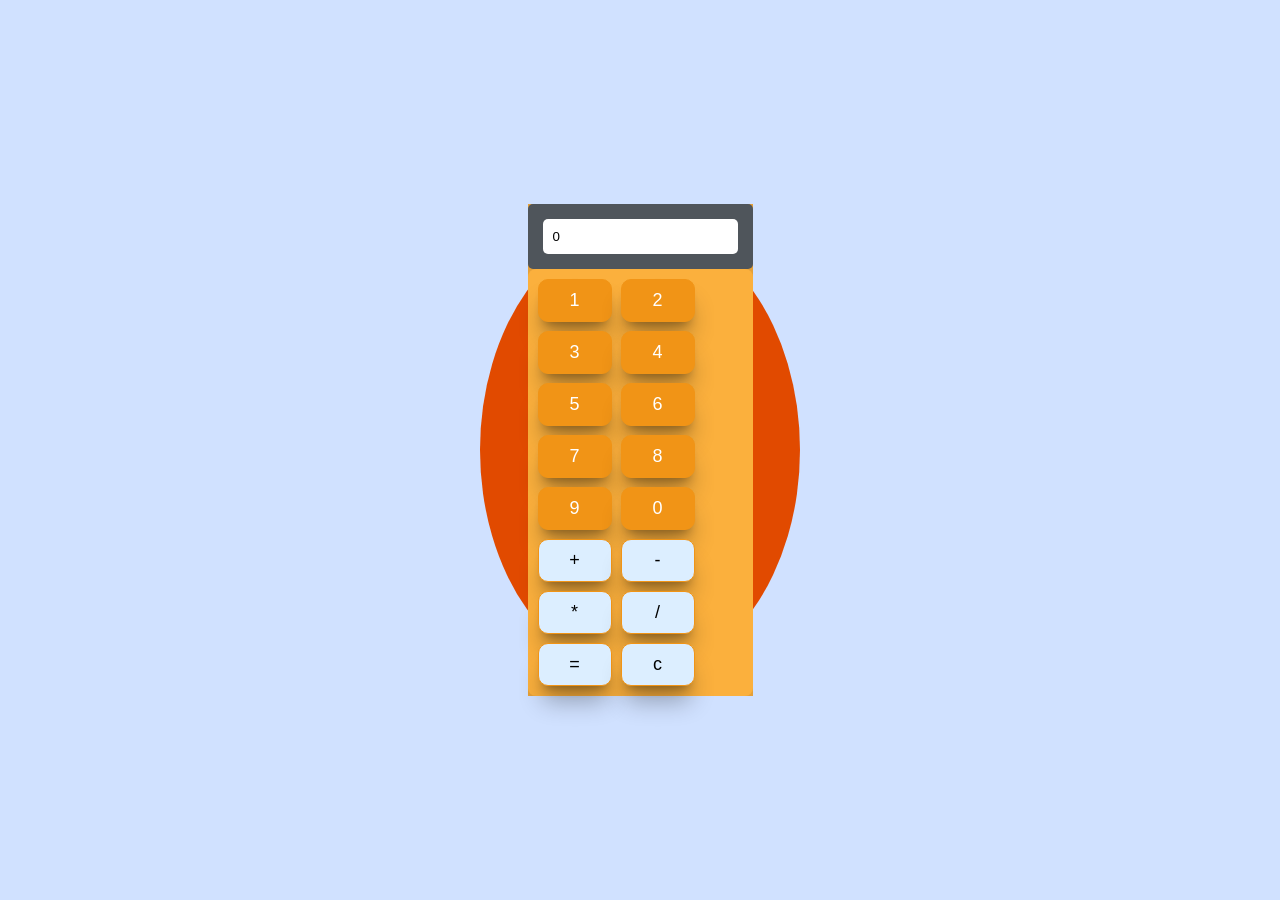
<file: mentor-pouria-rahimy/calculator/index.html>
<!DOCTYPE html>
<html lang="en">

<head>
    <meta charset="UTF-8">
    <meta name="viewport" content="width=device-width, initial-scale=1.0">
    <link rel="stylesheet" href="./css/style.css">
    <title>calculator</title>
</head>

<body>
    <div id="show-name" class="d-flex">
        <div class="container w-100 h-100 d-flex justify-content-center align-items-center">
            <div class="circle-body w-25 h-auto p-10">
                <div class="calculator">
                    <div class="headerCalculator w-100">
                        <input type="text" class="w-100" id="show-number" readonly value="0">
                    </div>
                    <div class="bodyCalculator" id="body-btn-calculator"></div>
                </div>
            </div>
        </div>
    </div>

    <script src="./js/index.js"></script>

</body>

</html>
</file>
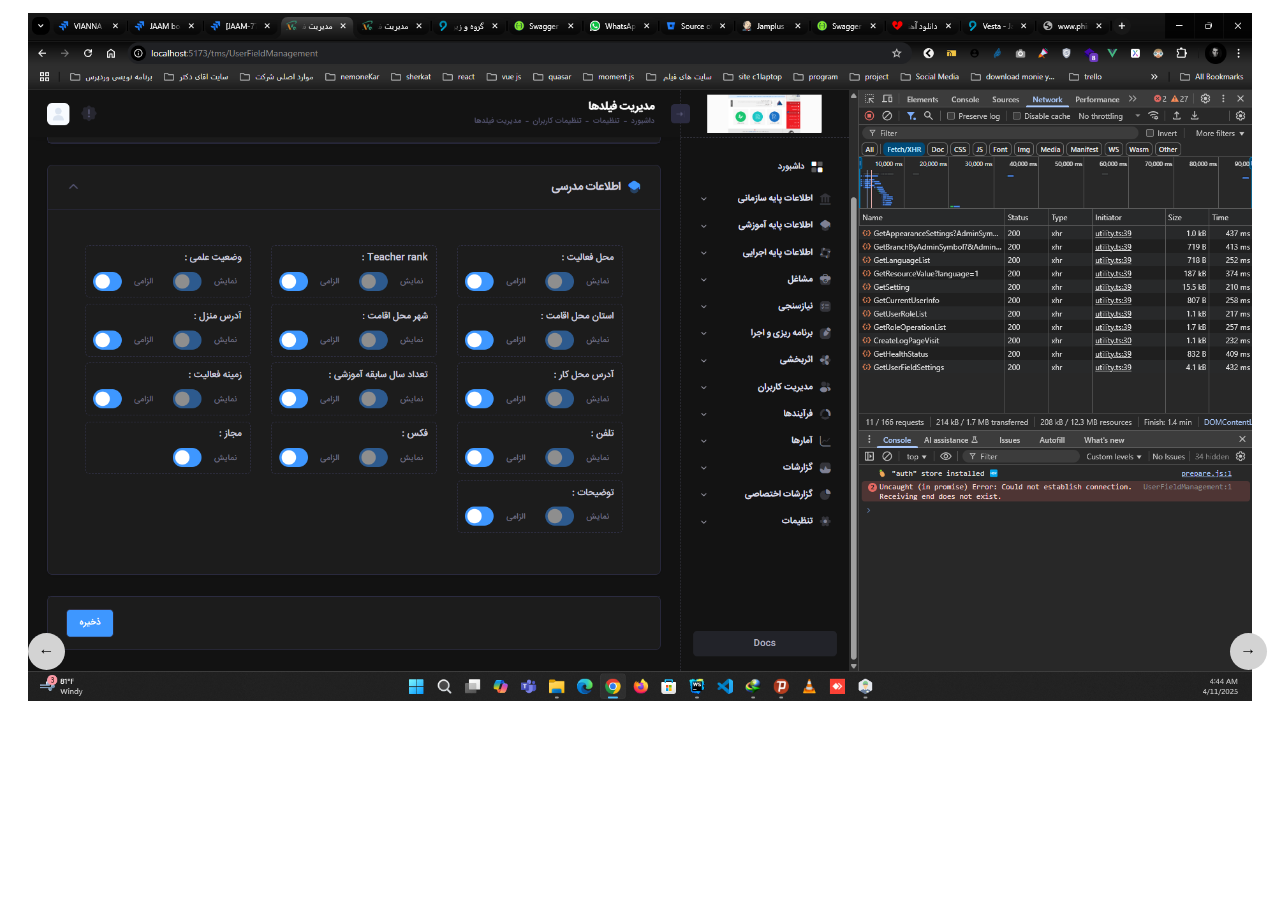
<file: mentor-pouria-rahimy/slider/index.html>
<!DOCTYPE html>
<html lang="en">

<head>
    <meta charset="UTF-8">
    <meta name="viewport" content="width=device-width, initial-scale=1.0">
    <link rel="stylesheet" href="./css/style.css">
    <title>slider</title>
</head>

<body>
    <div id="caroucel" class="d-flex">
        <div id="body-caroucel" class="body-caroucel">
            <div id="slide" class="slide"></div>
            <div class="controller-slider">
                <span id="arrow-right" class="arrow-left">&larr;</span>
                <span id="arrow-left" class="arrow-right">&rarr;</span>
            </div>
        </div>  
    </div>

    <script src="./js/index.js"></script>

</body>

</html>
</file>
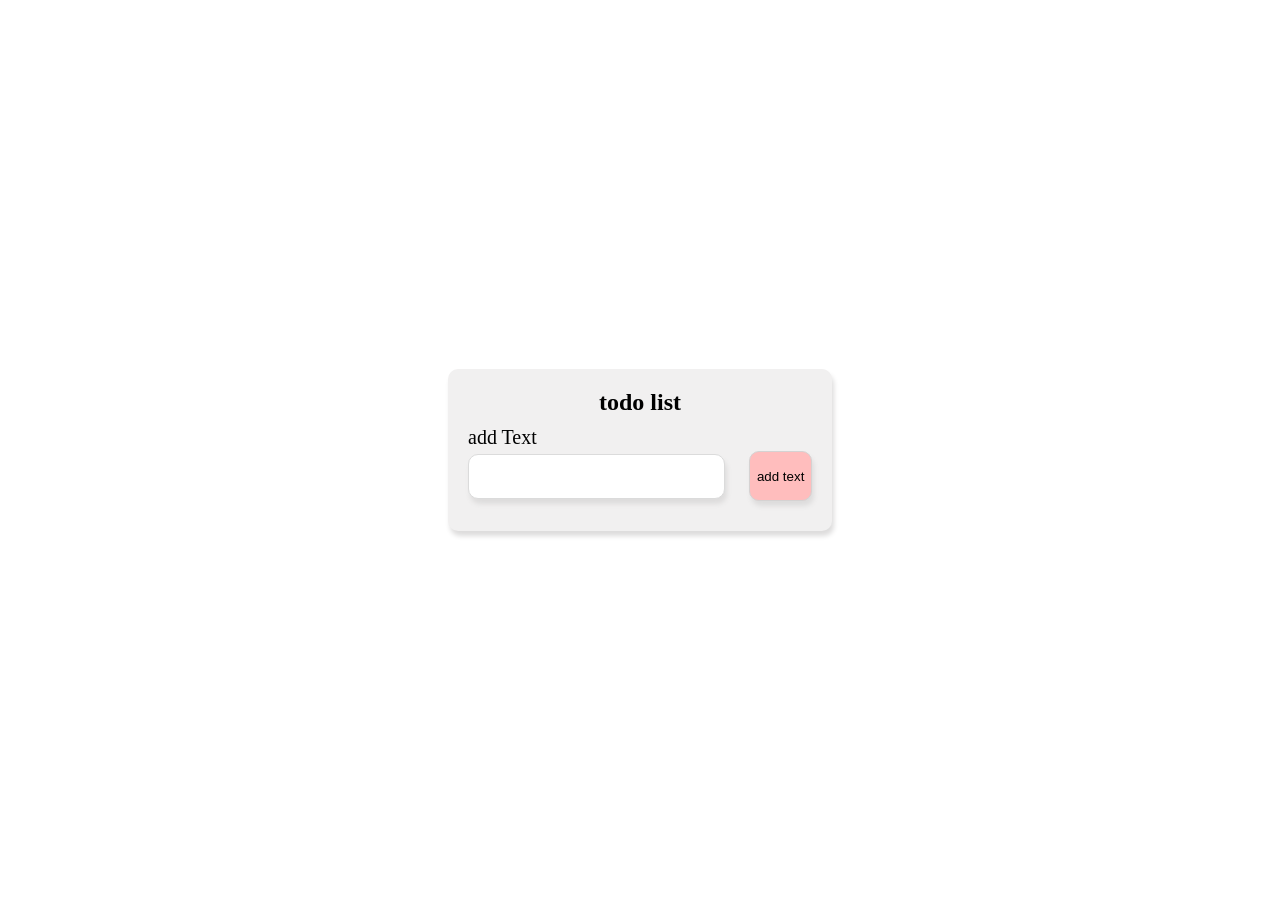
<file: mentor-pouria-rahimy/todolist/index.html>
<!DOCTYPE html>
<html lang="en">

<head>
    <meta charset="UTF-8">
    <meta name="viewport" content="width=device-width, initial-scale=1.0">
    <title>to do list</title>
    <link rel="stylesheet" href="./css/style.css">
</head>

<body>
    <div class="container">
        <div class="row d-flex flex-column g-10">
            <h2 class="heading w-100 text-center ">todo list</h2>
            <div class="d-flex w-100 gap-46">
                <div class="d-flex w-75 flex-column g-5 f-s-20">
                    <label for="addText">add Text</label>
                    <input type="text" id="addText" class=" w-100 add-text">
                </div>
                <div class="d-flex w-20 justify-content-center align-items-center pt-25 cursor-pointer">
                    <button id="btnAddText" class="btn w-100 cursor-pointer">add text</button>
                </div>
            </div>
            <div class="d-flex w-100">
                <div id="element" class="w-100 d-flex flex-column gap-10"></div>
            </div>
        </div>
    </div>


    <script src="./js/index.js"></script>
</body>

</html>
</file>
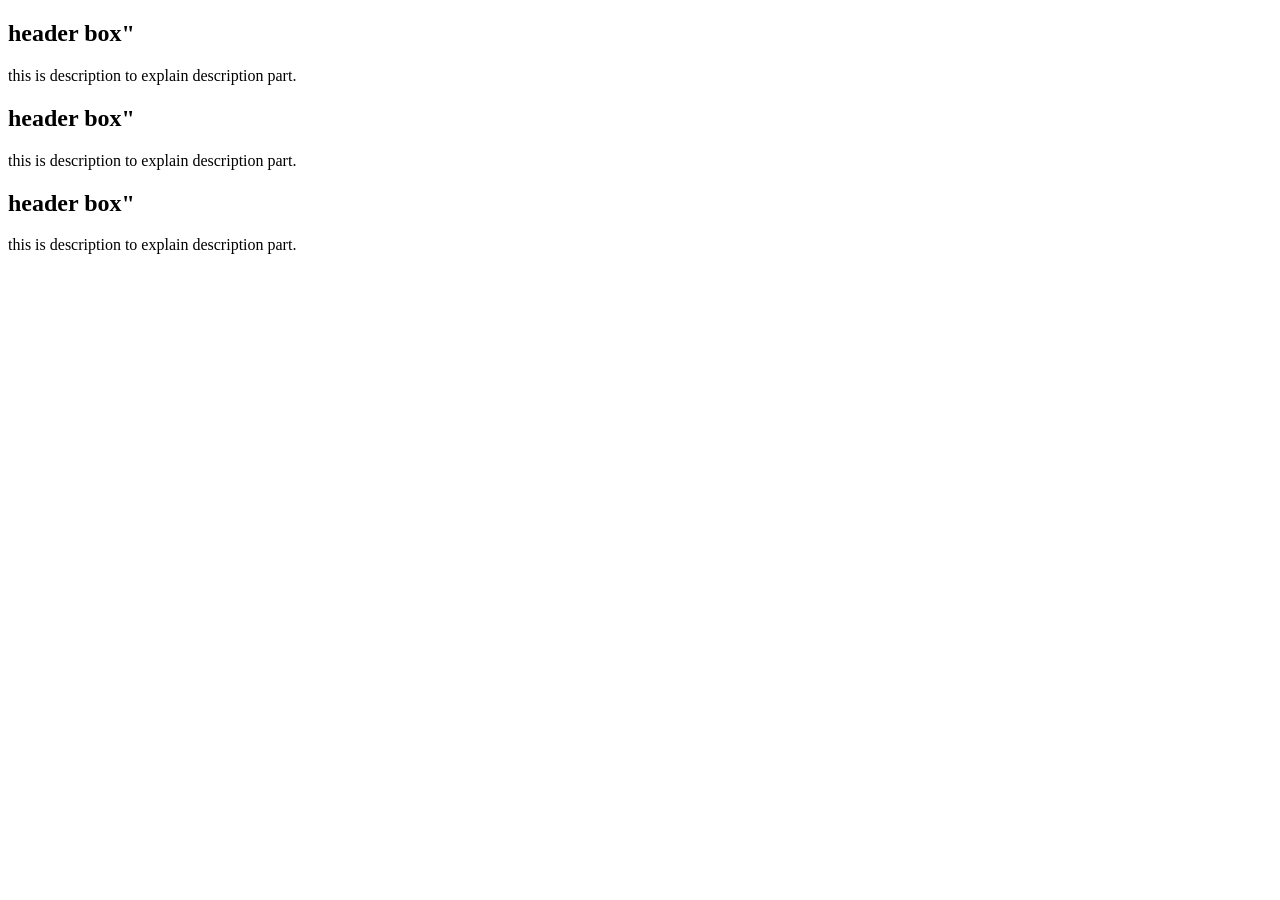
<file: sanaz-zolfi/accordion/index.html>
<!DOCTYPE html>
<html>
<head>
<meta charset="UTF-8">
<meta name="viewport" content="width=device-width, initial-scal=1.0">
<html rel="stylesheet" href="css/style.css">

</head>
<body>
<div class="main">
<div class="acordion">
<div class="container">
<div class="header">
<h2>header box"</h2>
</div>
<div class="description fade open">
<p>this is description to explain description part.</p>
</div>
</div>
</div>
<div class="acordion">
<div class="container">
<div class="header">
<h2>header box"</h2>
</div>
<div class="description fade close">
<p>this is description to explain description part.</p>
</div>
</div>
</div>
<div class="acordion">
<div class="container">
<div class="header">
<h2>header box"</h2>
</div>
<div class="description fade close">
<p>this is description to explain description part.</p>
</div>
</div>
</div>
</div>
<script src="js/index.js"></script>
</body>
</html>
</file>
<file: mentor-pouria-rahimy/calculator/css/style.css>
* {
    margin: 0;
    box-sizing: border-box;
}

.w-25 {
    width: 25%;
}

.w-50 {
    width: 50%;
}

.w-75 {
    width: 75%;
}

.w-100 {
    width: 100%;
}

.container {
    background: #d0e1ff;
}

.h-100 {
    height: 100vh;
}

.d-flex {
    display: flex;
}

.justify-content-center {
    justify-content: center !important;
}

.align-items-center {
    align-items: center;
}

/* .calculator {
    background: #fce7fa;
} */

.h-auto {
    height: auto;
}

.p-5 {
    padding: 5px;
}

.p-10 {
    padding: 10px;
}


.circle-body {
    background: #e14a00;
    border-radius: 50%;
    padding: 10px;
    height: 50%;
    display: flex;
    flex-direction: column;
    justify-content: center;
    align-items: center;
}


.headerCalculator {
    background: #4f555b;
    padding: 15px;
    border-radius: 5px;
}

.headerCalculator>input {
    border-radius: 5px;
    border: none;
    padding: 10px;
}

.btn {
    background: #f19416;
    color: white;
    font-size: 18px;
    border-radius: 10px;
    padding: 10px;
    width: 74px;
    cursor: pointer;
    display: flex;
    border: 1px solid #f19416;
    justify-content: center;
    align-items: center;
    box-shadow:
        0 20px 25px -5px var(--tw-shadow-color, lab(0% 0 0 / .3)), 0 8px 10px -6px var(--tw-shadow-color, lab(0% 0 0 / .3));
}

.bodyCalculator {
    background: #fbb03d;
    padding: 10px;
    border-radius: 8px;
    display: flex;
    flex-wrap: wrap;
    gap: 9px;
}

.calculator {
    width: 75%;
    background: #e5a038;
}

.information {
    background: #dceeff;
    color: black;
}
</file>
<file: mentor-pouria-rahimy/slider/css/style.css>
div#caroucel {
    width: 100%;
    height: 78vh;
    display: flex;
    justify-content: center;
    align-items: center;
}
.body-caroucel{
    width: 100%;
    display: flex;
    flex-direction: column;
    padding: 20px;
    position: relative;
}

.cerousel-item{
    width: 100%;
}

.cerousel-item > img{
    object-fit: cover;
    width: 100%;
}

.controller-slider {
    position: absolute;
    top: 40em;
    width: 98%;
    display: flex;
    justify-content: space-between;
    align-items: center;
}

span.arrow-right,
span.arrow-left {
    background: #d3d3d3;
    padding: 6px;
    border-radius: 50%;
    width: 25px;
    height: 25px;
    text-align: center;
    display: flex;
    justify-content: center;
    align-items: center;
    cursor: pointer;
}

.caroucel-item{
    width: 100%;
}

.active{
    display: block;
}

.hide{
    display: none;
}

.photo-slider{
    width: 100%;
    object-fit: cover;
}
</file>
<file: mentor-pouria-rahimy/todolist/css/style.css>
* {
    margin: 0;
    padding: 0;
    box-sizing: border-box;
}

.container {
    width: 100%;
    display: flex;
    justify-content: center;
    align-items: center;
    height: 100vh;
}

.row {
    width: 30%;
    background-color: rgb(241 240 240);
    padding: 20px;
    border-radius: 10px;
    box-shadow: 2px 5px 5px #dddcdc;

}

input:focus:focus {
    outline: none;
    border: none;
    box-shadow: none;
}

.w-100 {
    width: 100%;
}

.w-75 {
    width: 75%;
}

.gap-46 {
    gap: 46px;
}

.w-20 {
    width: 20%;
}

.d-flex {
    display: flex;
}

.flex-column {
    flex-direction: column;
}

.g-5 {
    gap: 5px;
}

.g-10 {
    gap: 10px;
}

.f-s-20 {
    font-size: 20px;
}

.text-center {
    text-align: center;
}

.justify-content-center {
    justify-content: center;
}

.align-items-center {
    align-items: center;
}

.pt-25 {
    padding-top: 25px;
}

.cursor-pointer {
    cursor: pointer;
}

.add-text {
    font: inherit;
    letter-spacing: inherit;
    color: currentColor;
    padding: 0;
    border: 1px solid rgb(219, 219, 219);
    box-sizing: content-box;
    height: auto;
    margin: 0;
    -webkit-tap-highlight-color: transparent;
    display: block;
    min-width: 0;
    -webkit-animation-name: mui-auto-fill-cancel;
    animation-name: mui-auto-fill-cancel;
    -webkit-animation-duration: 10ms;
    animation-duration: 10ms;
    resize: none;
    padding-top: 0;
    padding: 10px;
    box-shadow: 2px 5px 5px #dddcdc;
    border-radius: 10px;
}


#btnAddText {
    border: 1px solid #d5d2d2;
    border-radius: 10px;
    background: #ffbdbd;
    height: 50px;
    box-shadow: 2px 5px 5px #dddcdc;
}

.element-list {
    width: 100%;
    background: white;
    padding: 10px;
    box-shadow: 2px 5px 5px #dddcdc;
    display: flex;
    justify-content: space-between;
    align-items: center;
    gap: 10px;
    display: flex;
    justify-content: space-between;
}

.remove,
.edit {
    background: red;
    border: 1px solid #c3c3c3;
    padding: 8px;
    color: white;
    border-radius: 10px;
    width: 15%;
}

.submit {
    background: rgb(115, 255, 80);
    border: 1px solid #c3c3c3;
    padding: 8px;
    color: white;
    border-radius: 10px;
    width: 15%;
}


.paragraph {
    width: 100%;
}

div#element {
    gap: 14px;
}

.editTxt {
    width: 100%;
    display: flex;
    gap: 10px;
}

.hiden {
    display: none;
    width: 0 !important;
}
</file>
